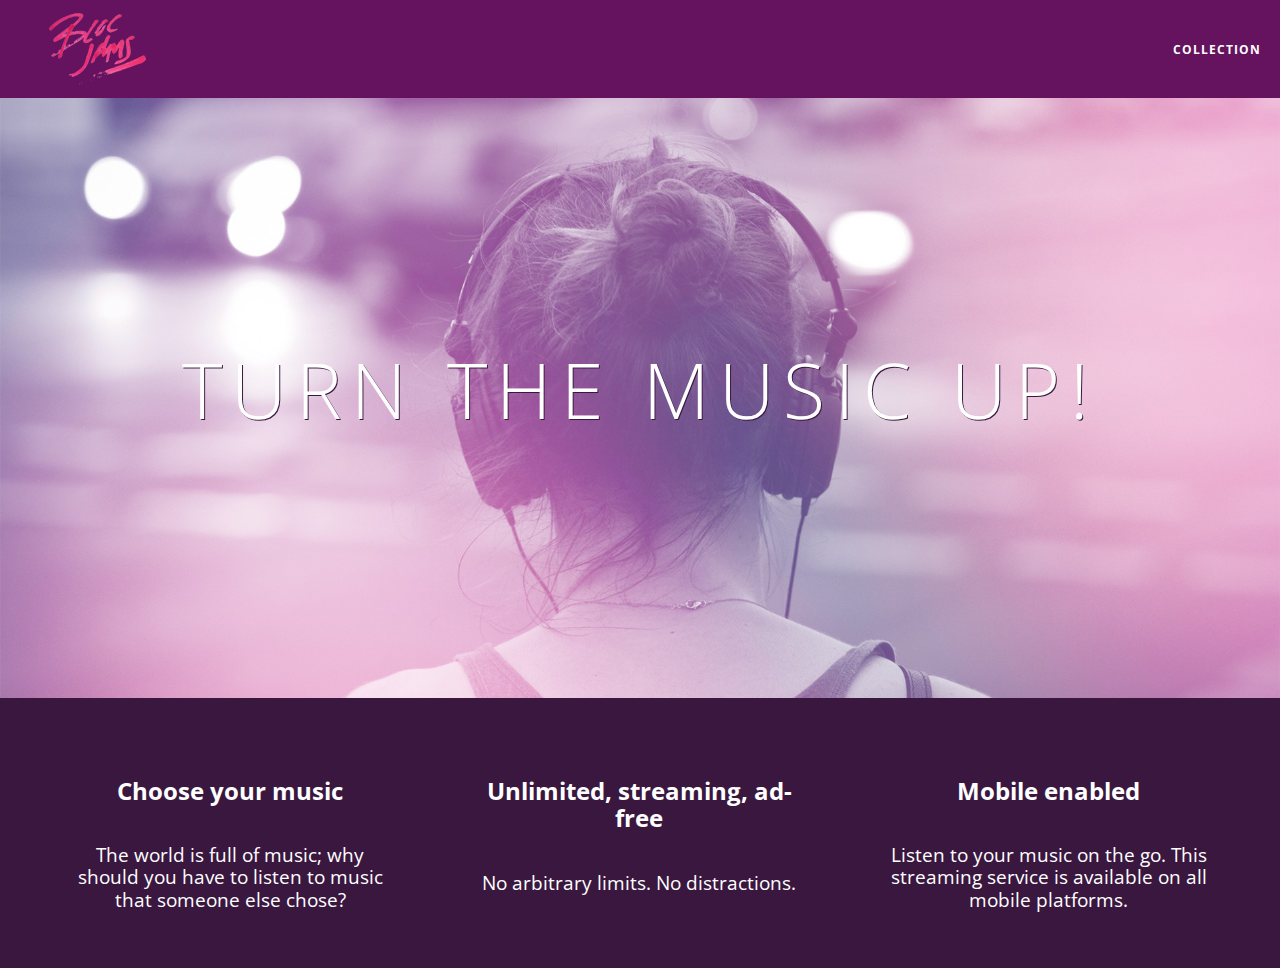
<file: index.html>
<!DOCTYPE html>
 <html>
     <head>
         <title>Bloc Jams</title>
         <link rel="stylesheet" type="text/css" href="http://fonts.googleapis.com/css?family=Open+Sans:400,800,600,700,300">
         <link rel="stylesheet" type="text/css" href="http://code.ionicframework.com/ionicons/2.0.1/css/ionicons.min.css">
         <link rel="stylesheet" type="text/css" href="styles/normalize.css">
         <link rel="stylesheet" type="text/css" href="styles/main.css">
         <link rel="stylesheet" type="text/css" href="styles/landing.css">
     </head>
     <body>
       <body class="landing">
         <nav class="navbar">
              <a href="index.html" class="logo">
                <img src="assets/images/bloc_jams_logo.png" alt="bloc jams logo">
              </a>
              <div class="links-container">
                  <a href="collection.html" class="navbar-link">collection</a>
              </div>
          </nav>
         <section class="hero-content">
             <h1 class="hero-title">Turn the music up!</h1>
        </section>
         </div>
         <section class="selling-points container">
           <div class="clearfix"> <!-- selling points -->
             <div class="point column third">
                 <span class="ion-music-note"></span>
                 <h5 class="point-title">Choose your music</h5>
                 <p class="point-description">The world is full of music; why should you have to listen to music that someone else chose?</p>
             </div>
             <div class="point column third">
               <span class="ion-radio-waves"></span>
               <h5 class="point-title">Unlimited, streaming, ad-free</h5>
               <p class="point-description">No arbitrary limits. No distractions.</p>
             </div>
             <div class="point column third">
              <span class="ion-iphone"></span>
              <h5 class="point-title">Mobile enabled</h5>
              <p class="point-description">Listen to your music on the go. This streaming service is available on all mobile platforms.</p>
             </div>
           </div>
         </section>
         <script src="https://code.jquery.com/jquery-2.1.3.min.js"></script>
         <script src="scripts/landing.js"></script>
    </body>
</html>
</file>
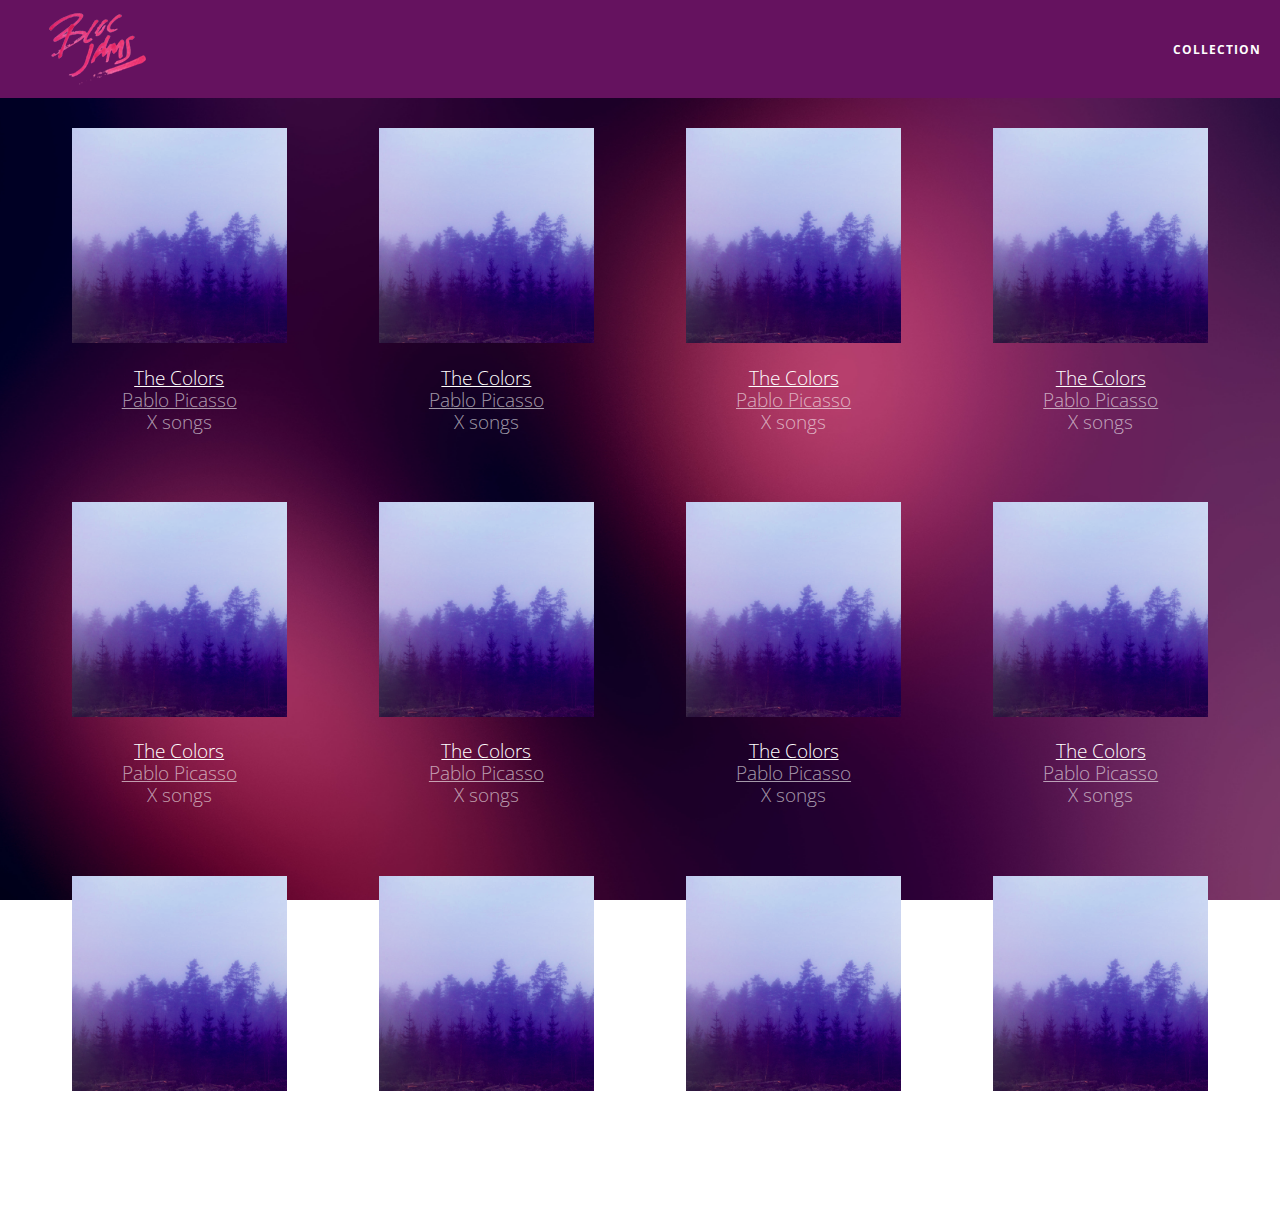
<file: collection.html>
<!DOCTYPE html>
 <html>
     <head>
         <title>Bloc Jams</title>
         <meta name="viewport" content="width=device-width, initial-scale=1">
         <link rel="stylesheet" type="text/css" href="http://fonts.googleapis.com/css?family=Open+Sans:400,800,600,700,300">
         <link rel="stylesheet" type="text/css" href="http://code.ionicframework.com/ionicons/2.0.1/css/ionicons.min.css">
         <link rel="stylesheet" type="text/css" href="styles/normalize.css">
         <link rel="stylesheet" type="text/css" href="styles/main.css">
         <link rel="stylesheet" type="text/css" href="styles/collection.css">
     </head>
     <body class="collection">
       <nav class="navbar"> <!-- nav bar -->
            <a href="index.html" class="logo">
                <img src="assets/images/bloc_jams_logo.png" alt="bloc jams logo">
            </a>
            <div class="links-container">
                <a href="collection.html" class="navbar-link">collection</a>
            </div>
        </nav>

        <section class="album-covers container clearfix">
        </section>
        <script src="https://code.jquery.com/jquery-2.1.3.min.js"></script>
        <script src="scripts/collection.js"></script>
  </body>
</html>
</file>
<file: styles/main.css>
*, *::before, *::after {
     -moz-box-sizing: border-box;
     -webkit-box-sizing: border-box;
     box-sizing: border-box;
 }

html {
     height: 100%; /* makes sure our HTML takes up 100% of the browser window */
     font-size: 100%;
 }

 body {
     font-family: 'Open Sans'; /* sets our font to the "Open Sans" typeface */
     color: white;             /* sets the text color to white */
     min-height: 100%;         /* says the height of the body must be, at minimum, 100% of the window */
 }

 .navbar {
      position: relative;
      padding: 0.5rem;
      background-color:rgb(101,18,95);
      z-index: 1;
  }

  .navbar .logo {
      position: relative; /* positioning will be explained in a resource */
      left: 2rem;
      cursor: pointer;
  }

  .navbar .links-container {
     display: table;
     position: absolute;
     top: 0;
     right: 0;
     height: 100px;
     color: white;
     text-decoration: none;
   }

   .links-container .navbar-link {
     display: table-cell;
     position: relative;
     height: 100%;
     padding-left: 1rem;
     padding-right: 1rem;
     vertical-align: middle;
     color: white;
     font-size: 0.625rem;
     letter-spacing: 0.05rem;
     font-weight: 700;
     text-transform: uppercase;
     text-decoration: none;
     cursor: pointer;
 }

 .links-container .navbar-link:hover {
    color:rgb(233,50,117);
 }

 .links-container .navbar-link:active {
    background-color: white;
}

  .container {
     margin: 0 auto;
     max-width: 64rem;
 }
 
 .container.narrow {
     max-width: 56rem;
 }


/* Medium and small screens (640px) */
@media (min-width: 640px) {
  html { font-size: 112%; }

     .column {
         float: left;
         padding-left: 1rem;
         padding-right: 1rem;
     }

     .column.full { width: 100%; }
     .column.two-thirds { width: 66.7%; }
     .column.half { width: 50%; }
     .column.third { width: 33.3%; }
     .column.fourth { width: 25%; }
     .column.flow-opposite { float: right; }
}

/* Large screens (1024px) */
@media (min-width: 1024px) {
  html { font-size: 120%; }
}

.clearfix::before,
.clearfix::after {
   content: " ";
   display: table;
}

.clearfix::after {
   clear: both;
}
</file>
<file: styles/landing.css>
body.landing {
    background-color: rgb(58,23,63); /* sets the background color to an RGB value (see below) */
}

 .hero-content {
    position: relative; /* positioning will be explained in a resource */
    min-height: 600px;  /* hero content element must be _at least_ 600 pixels */
    background-image: url(../assets/images/bloc_jams_bg.jpg);
    background-repeat: no-repeat;
    background-position: center center;
    background-size: cover;
}

.hero-content .hero-title {
    position: absolute;             /* positioning will be explained in a resource */
    top: 40%;                       /* positioning will be explained in a resource */
    -webkit-transform: translateY(-50%);
    -moz-transform: translateY(-50%);
    -ms-transform: translateY(-50%);
    transform: translateY(-50%);
    width: 100%;                    /* makes sure the title inhabits the full width of its container */
    text-align: center;             /* aligns text in the horizontal center of the element */
    font-size: 4rem;                /* specifies the size of the font in root em units */
    font-weight: 300;               /* makes the font thinner or lighter weight */
    text-transform: uppercase;      /* transforms the text to be all uppercase lettering */
    letter-spacing: 0.5rem;         /* puts 0.5 root ems worth of space between each letter */
    text-shadow: 1px 1px 0px rgb(58,23,63); /* creates a shadow underneath the text for readability over the image */
}

.selling-points {
     position: relative;
 }

 .point {
     position: relative;
     padding: 2rem;
     text-align: center;

 }

 .point .point-title {
     font-size: 1.25rem;
 }

 .ion-music-note,
 .ion-radio-waves,
 .ion-iphone {
     color: rgb(233,50,117);
     font-size: 5rem;
 }
</file>
<file: styles/collection.css>
body.collection {
     background-image: url(../assets/images/blurred_backgrounds/blur_bg_2.jpg);
     background-repeat: no-repeat;
     background-attachment: fixed;
     background-position: center center;
     background-size: cover;
 }

 .album-covers {
     position: relative;
 }

 .collection-album-container {
     position: relative;
     margin-top: 30px;
     margin-bottom: 20px;
     text-align: center;
 }

 .collection-album-container .caption {
     margin-top: 10px;
 }

 .collection-album-container .caption p {
     font-size: 1rem;
     font-weight: 300;
     color: rgba(255, 255, 255, 0.6);
 }

 .collection-album-container .caption p a {
     color: rgba(255, 255, 255, 0.6);
 }

 .collection-album-container .caption p a.album-name {
     color: white;
 }

 .collection-album-container img {
     width: 80%;
 }
</file>
